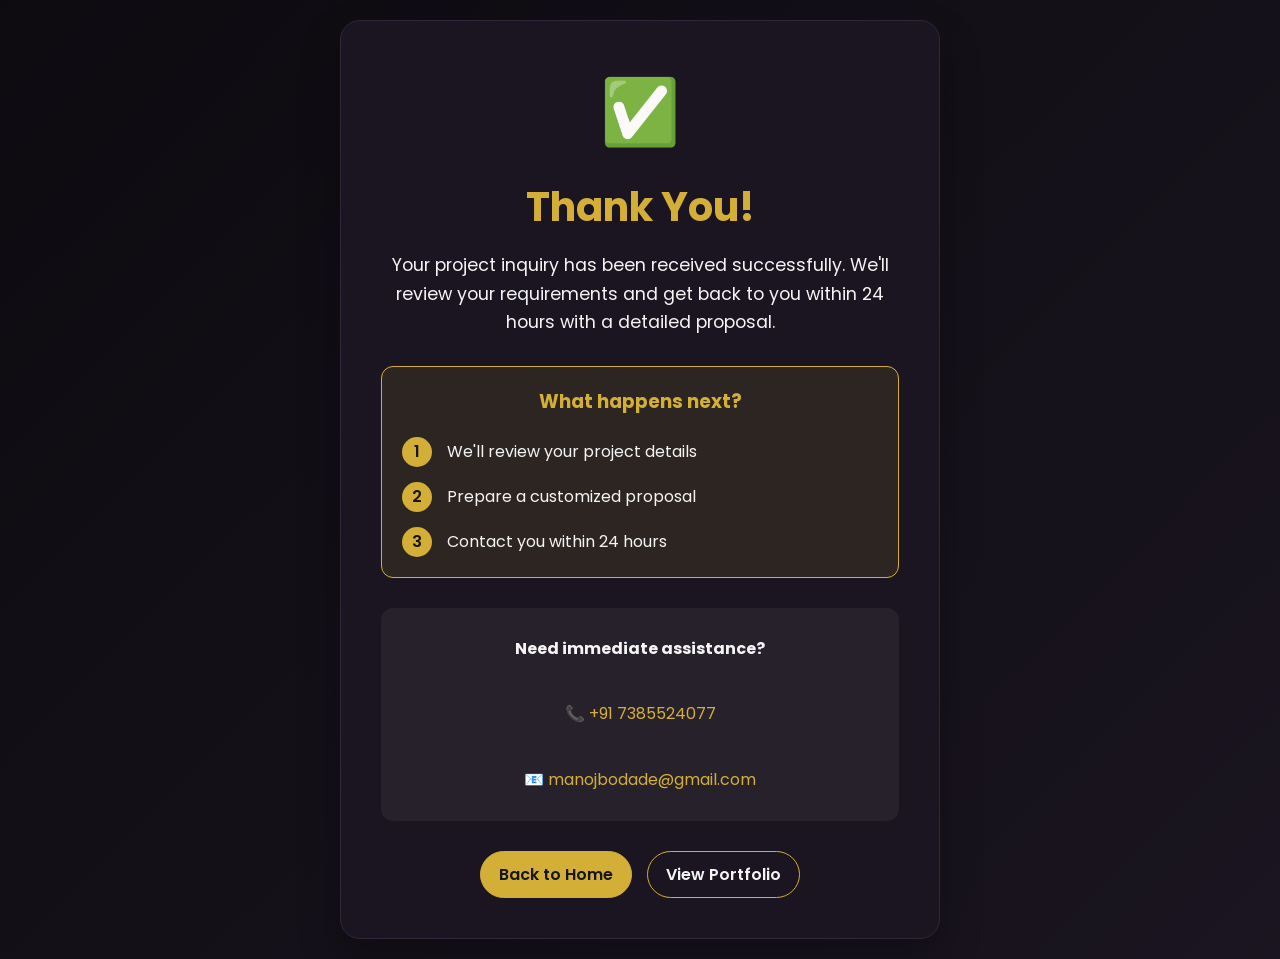
<file: thank-you.html>
<!DOCTYPE html>
<html lang="en">
<head>
  <meta charset="UTF-8" />
  <meta name="viewport" content="width=device-width, initial-scale=1.0" />
  <title>Thank You | Artisan Studio</title>
  <link rel="preconnect" href="https://fonts.googleapis.com" />
  <link rel="preconnect" href="https://fonts.gstatic.com" crossorigin />
  <link href="https://fonts.googleapis.com/css2?family=Poppins:wght@300;400;500;600;700;800&display=swap" rel="stylesheet" />
  <link rel="stylesheet" href="./styles.css" />
</head>
<body>
  <div class="thank-you-container">
    <div class="thank-you-card">
      <div class="success-icon">✅</div>
      <h1>Thank You!</h1>
      <p class="thank-you-message">
        Your project inquiry has been received successfully. 
        We'll review your requirements and get back to you within 24 hours with a detailed proposal.
      </p>
      
      <div class="next-steps">
        <h3>What happens next?</h3>
        <div class="steps">
          <div class="step">
            <span class="step-number">1</span>
            <p>We'll review your project details</p>
          </div>
          <div class="step">
            <span class="step-number">2</span>
            <p>Prepare a customized proposal</p>
          </div>
          <div class="step">
            <span class="step-number">3</span>
            <p>Contact you within 24 hours</p>
          </div>
        </div>
      </div>

      <div class="contact-info">
        <p><strong>Need immediate assistance?</strong></p>
        <p>📞 <a href="tel:+917385524077">+91 7385524077</a></p>
        <p>📧 <a href="mailto:manojbodade@gmail.com">manojbodade@gmail.com</a></p>
      </div>

      <div class="thank-you-actions">
        <a href="/" class="btn">Back to Home</a>
        <a href="/#portfolio" class="btn btn-outline">View Portfolio</a>
      </div>
    </div>
  </div>

  <style>
    .thank-you-container {
      min-height: 100vh;
      display: flex;
      align-items: center;
      justify-content: center;
      padding: 20px;
      background: linear-gradient(135deg, #0d0b10 0%, #1a1520 100%);
    }

    .thank-you-card {
      background: #1a1520;
      border: 1px solid #30283a;
      border-radius: 20px;
      padding: 40px;
      max-width: 600px;
      text-align: center;
      box-shadow: 0 20px 40px rgba(0, 0, 0, 0.3);
    }

    .success-icon {
      font-size: 4rem;
      margin-bottom: 20px;
    }

    .thank-you-card h1 {
      color: #d4af37;
      margin: 0 0 20px;
      font-size: 2.5rem;
    }

    .thank-you-message {
      font-size: 1.1rem;
      line-height: 1.6;
      color: #f4f4f5;
      margin-bottom: 30px;
    }

    .next-steps {
      margin: 30px 0;
      padding: 20px;
      background: rgba(212, 175, 55, 0.1);
      border-radius: 12px;
      border: 1px solid #d4af37;
    }

    .next-steps h3 {
      color: #d4af37;
      margin: 0 0 20px;
    }

    .steps {
      display: grid;
      gap: 15px;
    }

    .step {
      display: flex;
      align-items: center;
      gap: 15px;
      text-align: left;
    }

    .step-number {
      background: #d4af37;
      color: #161616;
      width: 30px;
      height: 30px;
      border-radius: 50%;
      display: flex;
      align-items: center;
      justify-content: center;
      font-weight: 600;
      flex-shrink: 0;
    }

    .step p {
      margin: 0;
      color: #f4f4f5;
    }

    .contact-info {
      margin: 30px 0;
      padding: 20px;
      background: rgba(255, 255, 255, 0.05);
      border-radius: 12px;
    }

    .contact-info p {
      margin: 8px 0;
      color: #f4f4f5;
    }

    .contact-info a {
      color: #d4af37;
      text-decoration: none;
    }

    .contact-info a:hover {
      text-decoration: underline;
    }

    .thank-you-actions {
      display: flex;
      gap: 15px;
      justify-content: center;
      flex-wrap: wrap;
      margin-top: 30px;
    }

    @media (max-width: 600px) {
      .thank-you-card {
        padding: 30px 20px;
      }
      
      .thank-you-actions {
        flex-direction: column;
      }
    }
  </style>
</body>
</html>
</file>
<file: styles.css>
:root {
  --bg: #0d0b10;
  --card: #1a1520;
  --text: #f4f4f5;
  --muted: #cac4d0;
  --accent: #d4af37;
  --accent-2: #7c3aed;
  --line: #30283a;
}

* {
  box-sizing: border-box;
}

body {
  margin: 0;
  font-family: Poppins, sans-serif;
  background: var(--bg);
  color: var(--text);
  line-height: 1.6;
}

.container {
  width: min(1120px, 92%);
  margin: 0 auto;
}

.section {
  padding: 72px 0;
}

.section h2 {
  font-size: clamp(1.8rem, 2.6vw, 2.5rem);
  margin: 0 0 24px;
  letter-spacing: 0.2px;
}

.section-intro {
  font-size: 1.1rem;
  color: var(--muted);
  margin-bottom: 32px;
  text-align: center;
  max-width: 600px;
  margin-left: auto;
  margin-right: auto;
}

.section-dark {
  background: #120f17;
}

.hero {
  min-height: 92vh;
  position: relative;
  background: url("./assets/wall-painting-1.png") center/cover no-repeat;
}

.hero-overlay {
  position: absolute;
  inset: 0;
  background: linear-gradient(to bottom, rgb(0 0 0 / 40%), rgb(13 11 16 / 80%));
}

.top-nav,
.hero-content {
  position: relative;
  z-index: 2;
}

.profile-dropdown {
  position: relative;
  z-index: 1001;
}

.top-nav {
  display: flex;
  justify-content: space-between;
  align-items: center;
  padding-top: 18px;
  padding-bottom: 10px;
  position: relative;
  z-index: 10;
}

.brand {
  font-weight: 700;
  letter-spacing: 0.4px;
  color: #f8e7b1;
}

.nav-links {
  display: flex;
  align-items: center;
  gap: 16px;
  position: relative;
}

.profile-dropdown {
  position: relative;
}

.profile-dropdown-btn {
  display: flex;
  align-items: center;
  gap: 8px;
  background: transparent;
  border: 1px solid var(--line);
  border-radius: 999px;
  padding: 6px 12px 6px 6px;
  cursor: pointer;
  color: var(--text);
  transition: border-color 0.2s ease;
}

.profile-dropdown-btn:hover {
  border-color: var(--accent);
}

.nav-profile-photo {
  width: 32px;
  height: 32px;
  border-radius: 50%;
  object-fit: cover;
}

.dropdown-arrow {
  font-size: 0.8rem;
  transition: transform 0.2s ease;
}

.profile-dropdown-btn.active .dropdown-arrow {
  transform: rotate(180deg);
}

.profile-dropdown-menu {
  position: absolute;
  top: 100%;
  right: 0;
  margin-top: 8px;
  background: #1a1520;
  border: 1px solid #30283a;
  border-radius: 12px;
  box-shadow: 0 8px 24px rgba(0, 0, 0, 0.5);
  min-width: 280px;
  z-index: 9999;
  backdrop-filter: none;
  -webkit-backdrop-filter: none;
}

.dropdown-header {
  display: flex;
  align-items: center;
  gap: 12px;
  padding: 16px;
  border-bottom: 1px solid #30283a;
  background: #1a1520;
  border-radius: 12px 12px 0 0;
}

.dropdown-profile-photo {
  width: 48px;
  height: 48px;
  border-radius: 50%;
  object-fit: cover;
}

.dropdown-info {
  display: flex;
  flex-direction: column;
  gap: 2px;
}

.dropdown-email {
  font-weight: 600;
  color: var(--text);
  font-size: 0.95rem;
}

.dropdown-role {
  font-size: 0.85rem;
  color: var(--muted);
}

.dropdown-divider {
  height: 1px;
  background: var(--line);
  margin: 8px 0;
}

.dropdown-item {
  display: flex;
  align-items: center;
  gap: 12px;
  width: 100%;
  padding: 12px 16px;
  background: #1a1520;
  border: none;
  color: #f4f4f5;
  cursor: pointer;
  font-size: 0.95rem;
  transition: background-color 0.2s ease;
  text-align: left;
}

.dropdown-item:hover {
  background: #2a2030;
}

.dropdown-item:first-child {
  border-radius: 12px 12px 0 0;
}

.dropdown-item:last-child {
  border-radius: 0 0 12px 12px;
}

.dropdown-icon {
  font-size: 1rem;
  width: 20px;
  text-align: center;
}

.logout-item {
  color: #ff6b6b;
}

.logout-item:hover {
  background: rgba(255, 107, 107, 0.1);
}

a {
  color: var(--text);
  text-decoration: none;
}

.nav-links a:hover {
  color: var(--accent);
}

.hero-content {
  text-align: center;
  padding: 42px 24px 28px;
  max-width: min(1120px, 92%);
  margin: 0 auto;
  background: rgb(10 9 14 / 44%);
  border: 1px solid rgb(255 255 255 / 11%);
  border-radius: 22px;
  backdrop-filter: blur(6px);
  -webkit-backdrop-filter: blur(6px);
  isolation: isolate;
}

.hero-layout {
  display: flex;
  justify-content: space-between;
  align-items: flex-start;
  gap: 28px;
  flex-wrap: wrap;
}

.hero-profile-block {
  display: flex;
  flex-direction: column;
  align-items: center;
  flex: 0 1 auto;
  margin-left: 0;
  margin-right: auto;
}

.hero-profile-block .cta-group {
  margin-top: 18px;
}

.profile-credentials-panel {
  flex: 0 1 340px;
  max-width: 100%;
  text-align: left;
  align-self: flex-start;
  margin-left: auto;
  border: 1px solid #443755;
  background: rgb(10 9 14 / 78%);
  border-radius: 16px;
  padding: 16px 16px 14px;
  box-shadow: 0 12px 26px rgb(0 0 0 / 22%);
}

.profile-credentials-panel .hint {
  margin: 0 0 10px;
  font-size: 0.88rem;
}

.credentials-heading {
  margin: 0 0 8px;
  font-size: 1.05rem;
  font-weight: 600;
  color: #f0e6ff;
}

.credentials-compact input {
  font-size: 0.9rem;
  padding: 9px 8px;
}

.contact-cta-section {
  padding-top: 48px;
  padding-bottom: 48px;
}

.contact-cta-card {
  border: 1px solid var(--line);
  border-radius: 18px;
  padding: 28px 24px;
  background: var(--card);
  text-align: center;
  box-shadow: 0 12px 28px rgb(0 0 0 / 18%);
}

.contact-cta-lead {
  margin: 0 0 8px;
  font-size: 1.1rem;
  color: var(--text);
}

.contact-cta-stats {
  margin: 0 0 20px;
  color: var(--muted);
}

.contact-cta-stats strong {
  color: var(--accent);
}

.cta-guarantee {
  margin: 16px 0 0;
  font-size: 0.9rem;
  color: var(--muted);
  text-align: center;
}

.contact-cta-actions {
  display: flex;
  flex-wrap: wrap;
  justify-content: center;
  gap: 12px;
}

.hero-badge {
  display: inline-block;
  border: 1px solid #644e86;
  background: rgb(124 58 237 / 18%);
  color: #d7c5ff;
  border-radius: 999px;
  padding: 6px 12px;
  font-size: 0.82rem;
  margin-bottom: 12px;
}

.hero-tagline {
  margin: 12px 0 0;
  color: #e8dff7;
  font-size: 1.1rem;
  font-style: italic;
  max-width: 400px;
  text-align: center;
}

.profile-photo {
  width: 200px;
  height: 200px;
  object-fit: cover;
  object-position: 22% 18%;
  border-radius: 50%;
  border: 4px solid var(--accent);
  box-shadow: 0 10px 28px rgb(0 0 0 / 40%);
  display: block;
}

.profile-photo-container {
  position: relative;
  display: inline-block;
}

.change-photo-btn {
  position: absolute;
  bottom: 10px;
  right: 10px;
  width: 36px;
  height: 36px;
  border-radius: 50%;
  border: 2px solid var(--accent);
  background: var(--accent);
  color: #161616;
  cursor: pointer;
  display: flex;
  align-items: center;
  justify-content: center;
  transition: transform 0.2s ease;
}

.change-photo-btn:hover {
  transform: scale(1.1);
}

.btn-google {
  background: #4285f4;
  border-color: #4285f4;
  color: white;
  display: flex;
  align-items: center;
  justify-content: center;
  gap: 8px;
}

.btn-google:hover {
  background: #3367d6;
  border-color: #3367d6;
}

h1 {
  margin: 18px 0 8px;
  font-size: clamp(2.2rem, 5vw, 3.8rem);
  line-height: 1.2;
  text-wrap: balance;
}

.title {
  margin: 0;
  color: #f0d99b;
  font-size: clamp(1rem, 1.8vw, 1.25rem);
}

.cta-group {
  margin-top: 22px;
  display: flex;
  justify-content: center;
  gap: 12px;
}

.btn {
  border: 1px solid var(--accent);
  background: var(--accent);
  color: #161616;
  font-weight: 600;
  border-radius: 999px;
  padding: 10px 18px;
  cursor: pointer;
  transition: transform 0.2s ease, box-shadow 0.2s ease, opacity 0.2s ease;
}

.btn:hover {
  transform: translateY(-2px);
  box-shadow: 0 8px 22px rgb(212 175 55 / 28%);
}

.btn-outline {
  background: transparent;
  color: var(--text);
}

.btn-sm {
  padding: 7px 12px;
  font-size: 0.9rem;
}

.hidden {
  display: none !important;
}

.about-meta,
.expertise-grid,
.stats-grid,
.contact-grid {
  display: grid;
  gap: 14px;
}

.about-meta {
  grid-template-columns: repeat(auto-fit, minmax(200px, 1fr));
  margin-top: 32px;
}

.meta-card,
.skill-card,
.stat-card {
  background: var(--card);
  border: 1px solid var(--line);
  border-radius: 16px;
  padding: 18px;
  box-shadow: 0 10px 24px rgb(0 0 0 / 18%);
}

.meta-card h3,
.skill-card h3,
.stat-card h3 {
  margin: 0 0 8px;
  font-size: 1.03rem;
}

.meta-card p,
.skill-card p {
  margin: 0;
  color: var(--muted);
}

.expertise-grid {
  grid-template-columns: repeat(auto-fit, minmax(280px, 1fr));
}

.skill-card h3 {
  margin: 0 0 12px;
  font-size: 1.1rem;
  color: var(--accent);
}

.skill-card p {
  margin: 0;
  color: var(--muted);
  line-height: 1.5;
}

.timeline {
  border-left: 2px solid var(--accent-2);
  margin-left: 8px;
  padding-left: 22px;
  display: grid;
  gap: 16px;
}

.timeline-item {
  background: var(--card);
  border: 1px solid var(--line);
  border-radius: 12px;
  padding: 14px;
  position: relative;
  box-shadow: 0 10px 24px rgb(0 0 0 / 16%);
}

.timeline-item::before {
  content: "";
  width: 12px;
  height: 12px;
  border-radius: 50%;
  background: var(--accent);
  position: absolute;
  left: -29px;
  top: 20px;
}

.timeline-item h3 {
  margin: 0 0 6px;
}

.timeline-item p {
  margin: 0;
  color: var(--muted);
}

.filter-row {
  display: flex;
  flex-wrap: wrap;
  gap: 10px;
  margin-bottom: 20px;
}

.filter-btn {
  border: 1px solid var(--line);
  background: #1e1827;
  color: var(--text);
  border-radius: 999px;
  padding: 8px 14px;
  cursor: pointer;
}

.filter-btn.active,
.filter-btn:hover {
  border-color: var(--accent);
  color: var(--accent);
}

.portfolio-grid {
  columns: 3 220px;
  column-gap: 16px;
}

.portfolio-card {
  position: relative;
  margin: 0 0 16px;
  break-inside: avoid;
  border-radius: 14px;
  overflow: hidden;
  border: 1px solid var(--line);
  box-shadow: 0 12px 26px rgb(0 0 0 / 22%);
  cursor: pointer;
}

.portfolio-card img {
  width: 100%;
  display: block;
  transition: transform 0.35s ease;
}

.portfolio-overlay {
  position: absolute;
  inset: 0;
  display: flex;
  flex-direction: column;
  justify-content: flex-end;
  padding: 14px;
  background: linear-gradient(to top, rgb(0 0 0 / 82%), rgb(0 0 0 / 0%));
  transform: translateY(18px);
  opacity: 0;
  transition: opacity 0.3s ease, transform 0.3s ease;
}

.portfolio-overlay h3 {
  margin: 0;
  font-size: 1rem;
}

.portfolio-overlay p {
  margin: 4px 0 6px;
  color: #d3cde1;
  font-size: 0.92rem;
}

.portfolio-overlay .portfolio-category {
  margin-bottom: 3px;
  color: #dbc8ff;
  font-weight: 600;
}

.portfolio-overlay .portfolio-desc {
  margin: 0 0 8px;
  color: #e9e3f3;
  font-size: 0.84rem;
  line-height: 1.4;
}

.portfolio-overlay span {
  color: var(--accent);
  font-weight: 600;
}

.portfolio-card:hover img {
  transform: scale(1.08);
}

.portfolio-card:hover .portfolio-overlay {
  transform: translateY(0);
  opacity: 1;
}

.portfolio-card.hidden {
  display: none;
}

.stats-grid {
  grid-template-columns: repeat(auto-fit, minmax(180px, 1fr));
}

.stat-card p {
  margin: 0;
  font-size: 2rem;
  font-weight: 700;
  color: var(--accent);
}

.contact-grid {
  grid-template-columns: 1fr 1.2fr;
  gap: 40px;
}

.contact-info {
  display: grid;
  gap: 24px;
}

.contact-item h4 {
  margin: 0 0 8px;
  color: var(--accent);
  font-size: 1rem;
}

.contact-item p {
  margin: 0;
  color: var(--muted);
  line-height: 1.5;
}

.contact-item a {
  color: var(--text);
  text-decoration: none;
}

.contact-item a:hover {
  color: var(--accent);
}

.booking-form h4 {
  margin: 0 0 16px;
  color: var(--text);
  font-size: 1.2rem;
}

.form-note {
  margin: 8px 0 0;
  font-size: 0.9rem;
  color: var(--muted);
  text-align: center;
}

.booking-form,
.auth-form {
  display: grid;
  gap: 10px;
}

.admin-tools {
  margin-top: 26px;
  border: 1px solid var(--line);
  background: #171320;
  border-radius: 16px;
  padding: 18px;
}

.admin-tools h3 {
  margin: 0 0 10px;
}

.admin-form {
  display: grid;
  gap: 10px;
  margin-bottom: 20px;
}

input,
select,
textarea {
  width: 100%;
  border-radius: 10px;
  border: 1px solid #443755;
  background: #201a2a;
  color: var(--text);
  padding: 11px;
  font-family: inherit;
}

.hint {
  color: var(--muted);
  margin-top: 14px;
}

.modal {
  position: fixed;
  inset: 0;
  background: rgb(0 0 0 / 65%);
  display: grid;
  place-items: center;
  z-index: 99;
}

.modal.hidden {
  display: none;
}

.modal-card {
  width: min(460px, 92%);
  background: #19141f;
  border: 1px solid var(--line);
  border-radius: 14px;
  padding: 20px;
  position: relative;
}

.modal-card-wide {
  width: min(900px, 94%);
  max-height: 90vh;
  overflow-y: auto;
}

.portfolio-detail-grid {
  display: grid;
  grid-template-columns: 1fr 1fr;
  gap: 20px;
  align-items: start;
}

.portfolio-detail-image-wrap {
  border-radius: 12px;
  overflow: hidden;
  border: 1px solid var(--line);
  background: #120f17;
}

.portfolio-detail-image-wrap img {
  width: 100%;
  height: auto;
  display: block;
}

.portfolio-detail-category {
  margin: 0 0 8px;
  color: #dbc8ff;
  font-weight: 600;
  font-size: 0.95rem;
}

.portfolio-detail-text h3 {
  margin: 0 0 12px;
  font-size: 1.35rem;
}

.portfolio-detail-desc {
  margin: 0;
  color: #e9e3f3;
  line-height: 1.55;
}

.modal-card h3 {
  margin: 0 0 12px;
}

.close-btn {
  position: absolute;
  top: 10px;
  right: 12px;
  border: 0;
  background: transparent;
  color: var(--text);
  font-size: 1.5rem;
  cursor: pointer;
}

@media (max-width: 820px) {
  .hero-content {
    padding: 42px 16px 24px;
  }

  .hero-layout {
    flex-direction: column;
    align-items: stretch;
  }

  .hero-profile-block {
    margin-right: 0;
  }

  .profile-credentials-panel {
    margin-left: 0;
    flex: 1 1 auto;
  }

  .portfolio-detail-grid {
    grid-template-columns: 1fr;
  }

  .nav-links a {
    display: none;
  }

  .contact-grid {
    grid-template-columns: 1fr;
  }
}

/* Light Theme */
body.light-theme {
  --bg: #f8f9fa;
  --card: #ffffff;
  --text: #212529;
  --muted: #6c757d;
  --accent: #d4af37;
  --accent-2: #7c3aed;
  --line: #dee2e6;
}

body.light-theme .section-dark {
  background: #e9ecef;
}

body.light-theme .hero {
  background: linear-gradient(rgba(0,0,0,0.3), rgba(0,0,0,0.5)), url("./assets/wall-painting-1.png") center/cover no-repeat;
}

body.light-theme .hero-overlay {
  background: linear-gradient(to bottom, rgb(255 255 255 / 20%), rgb(248 249 250 / 90%));
}

@media (max-width: 820px) {
  .profile-dropdown-menu {
    right: -20px;
    min-width: 260px;
  }
  
  .nav-links a {
    display: none;
  }
}
/* Booking Management Styles */
.bookings-container {
  margin: 20px 0;
  max-height: 500px;
  overflow-y: auto;
}

.booking-card {
  background: var(--card);
  border: 1px solid var(--line);
  border-radius: 12px;
  padding: 16px;
  margin-bottom: 16px;
  box-shadow: 0 4px 12px rgba(0, 0, 0, 0.1);
}

.booking-header {
  display: flex;
  justify-content: space-between;
  align-items: center;
  margin-bottom: 12px;
}

.booking-header h4 {
  margin: 0;
  color: var(--accent);
  font-size: 1.1rem;
}

.booking-date {
  font-size: 0.9rem;
  color: var(--muted);
}

.booking-details p {
  margin: 8px 0;
  font-size: 0.95rem;
  line-height: 1.4;
}

.booking-details a {
  color: var(--accent);
  text-decoration: none;
}

.booking-details a:hover {
  text-decoration: underline;
}

.booking-actions {
  display: flex;
  gap: 10px;
  margin-top: 12px;
  padding-top: 12px;
  border-top: 1px solid var(--line);
}

.btn-sm {
  padding: 6px 12px;
  font-size: 0.85rem;
}

.no-bookings {
  text-align: center;
  color: var(--muted);
  font-style: italic;
  padding: 20px;
}

.email-setup-info {
  background: rgba(212, 175, 55, 0.1);
  border: 1px solid var(--accent);
  border-radius: 8px;
  padding: 16px;
  margin: 16px 0;
}

.email-setup-info ol {
  margin: 12px 0;
  padding-left: 20px;
}

.email-setup-info a {
  color: var(--accent);
  text-decoration: none;
}

.email-setup-info a:hover {
  text-decoration: underline;
}

/* Admin Notification Popup */
.admin-notification {
  position: fixed;
  top: 20px;
  right: 20px;
  background: var(--card);
  border: 2px solid var(--accent);
  border-radius: 12px;
  box-shadow: 0 8px 24px rgba(0, 0, 0, 0.3);
  z-index: 10000;
  max-width: 400px;
  animation: slideIn 0.3s ease-out;
}

.notification-content {
  padding: 20px;
}

.notification-content h4 {
  margin: 0 0 12px;
  color: var(--accent);
}

.notification-content p {
  margin: 6px 0;
  font-size: 0.9rem;
}

.notification-content button {
  margin-top: 12px;
  padding: 8px 16px;
  background: var(--accent);
  color: #161616;
  border: none;
  border-radius: 6px;
  cursor: pointer;
}

@keyframes slideIn {
  from {
    transform: translateX(100%);
    opacity: 0;
  }
  to {
    transform: translateX(0);
    opacity: 1;
  }
}

@media (max-width: 820px) {
  .booking-actions {
    flex-direction: column;
  }
  
  .admin-notification {
    top: 10px;
    right: 10px;
    left: 10px;
    max-width: none;
  }
}
/* Auth Form Styles */
.auth-form {
  display: grid;
  gap: 12px;
}

.modal-panel {
  display: block;
}

.modal-panel.hidden {
  display: none;
}

.btn-google svg {
  width: 18px;
  height: 18px;
}
</file>
